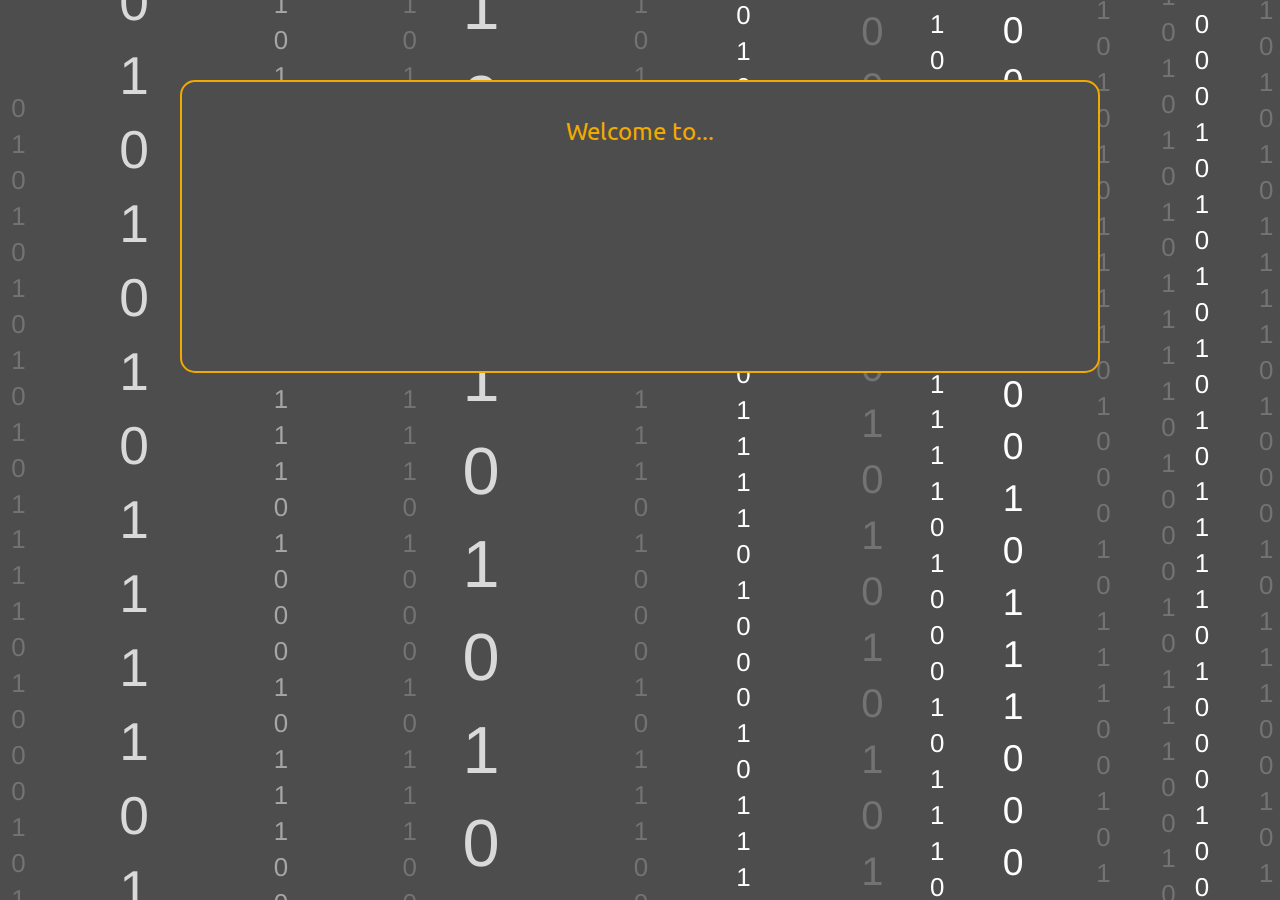
<file: index.html>
<!DOCTYPE html>
<html lang="en">
    <head>
        <meta name="viewport" content="width=device-width, initial-scale=1.0" />
        <meta charset="UTF-8" />
        <meta name="title" property="og:title" content="The Blockchain Quiz" />
        <meta property="og:type" content="Interactive Quiz" />
        <meta name="image" property="og:image"
              content="https://live.staticflickr.com/65535/51585344608_4d0e3e62c0_b.jpg" />
        <meta name="description" property="og:description" content="A quiz that allows users to learn about blockchain technology in an engaging way (HTML, CSS, JavaScript)" />
        <meta name="author" content="Terry Downie" />
        <link rel="stylesheet" href="https://stackpath.bootstrapcdn.com/bootstrap/4.1.3/css/bootstrap.min.css" integrity="sha384-MCw98/SFnGE8fJT3GXwEOngsV7Zt27NXFoaoApmYm81iuXoPkFOJwJ8ERdknLPMO" crossorigin="anonymous">
        <link rel="stylesheet" href="assets/css/style.css" type="text/css" />
        <title>The Blockchain Quiz</title>
    </head>
    <body>
<!--======================================    START OF PAGE    ======================================-->
<!--======================================       Testing       ======================================-->
        <!-- TEST FUNCTION <div class="grey-box"><p id="test"></p></div> -->
<!--======================================     Welcome Box     ======================================-->
        <div id="welcome-box" class="grey-box">
            <p id="welcome" class="center-text orange-text"></p>
            <div id="title"><h1 id="main-title">The Blockchain Quiz</h1></div>
            <div class="small-divider"></div>
            <p id="greeting" class="center-text orange-text"></p>
            <div class="small-divider"></div>
            <p id="invite" class="center-text orange-text"></p>
        </div>
        <div id="larger-screens" class="large-divider"></div>
<!--======================================    Begin Buttons    ======================================-->
        <div class="button-box">
            <a id="begin-button" class="grey-button white-text" href="#"></a>
        </div>
        <div class="button-box">
            <a id="winners-area" href="winner.html" class="grey-button white-text"></a>
        </div>
<!--======================================     END OF PAGE     ======================================-->
<!--======================================    'Begin' Modal    ======================================-->
        <div id="modal" class="modal">
            <div class="modal-content">
                <span class="close-modal" aria-label="close">&times;</span>
                <h2 class="orange-text underline">The Rules</h2>
                <p class="grey-text">
                <span role="img" aria-label="exclamation-mark-emoji">&#x2757;</span> There are 11 questions that get progressively more difficult<br><br>
                <span role="img" aria-label="clock-emoji">&#128337;</span> You have 60 seconds to answer each question<br><br>
                <span role="img" aria-label="tick-emoji">&#9989;</span> You must answer each question correctly to proceed<br><br>
                <span role="img" aria-label="upwards-graph-emoji">&#128200;</span> The faster you answer the question, the better your score<br><br>
                <span role="img" aria-label="cross-emoji">&#10060;</span> If you fail a single question, you lose<br><br>
                <span role="img" aria-label="medal-emoji">&#129351;</span> You will be assigned a rank based on your performance<br><br>
                <span role="img" aria-label="trophy-emoji">&#127942;</span> There is a unique prize for winners (if you make it to the end)<br><br>
                <span role="img" aria-label="thumbs-up-emoji">&#128077;</span> Good luck!<br>
                </p>
                <p id="best-score" class="grey-text underline center-text">
                </p>
                <p id="choose-quiz" class="center-text"><b>Ready? Choose your format:</b></p>
                <a id="begin-quiz" href="quiz.html" class="grey-button white-text">INTERACTIVE</a>
                <a id="begin-accessible" href="quiz-touchscreen.html" class="grey-button white-text">ACCESSIBLE</a>
            </div>
        </div>
<!--======================================     END OF HTML     ======================================-->
    <script src="index.js"></script>
    </body>
    <footer>
    </footer>
</html>
</file>
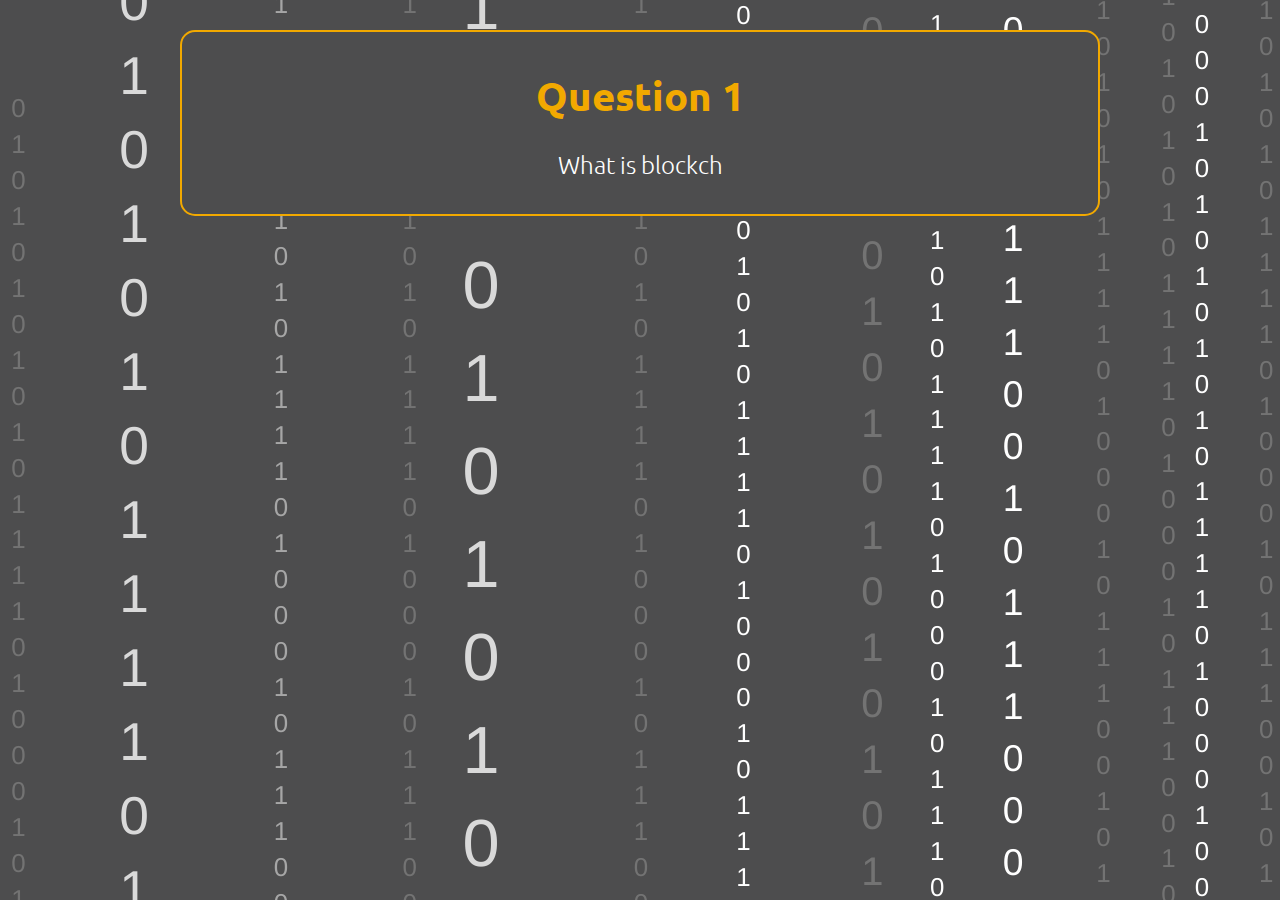
<file: quiz-touchscreen.html>
<!DOCTYPE html>
<html lang="en">
    <head>
        <meta name="viewport" content="width=device-width, initial-scale=1.0" />
        <meta charset="UTF-8" />
        <link rel="stylesheet" href="https://stackpath.bootstrapcdn.com/bootstrap/4.1.3/css/bootstrap.min.css" integrity="sha384-MCw98/SFnGE8fJT3GXwEOngsV7Zt27NXFoaoApmYm81iuXoPkFOJwJ8ERdknLPMO" crossorigin="anonymous">
        <link rel="stylesheet" href="assets/css/style.css" type="text/css" />
        <title>The Blockchain Quiz: Mobile</title>
    </head>
    <body>
<!--======================================    START OF PAGE    ======================================-->
<!--======================================       Testing       ======================================-->
        <!-- TEST FUNCTION <div class="grey-box"><p id="test"></p></div> -->
<!--======================================     Question box    ======================================-->
        <div class="grey-box">
            <h1 id="question-number" class="question-number"></h1>
            <p id="question" class="question small-text"></p>
        </div>
        <div id="timer-box">
            <p id="timer" class="orange-text timer" aria-label="countdown-timer">1:00</p>
        </div>
<!--======================================    Question 1: Multi-Choice  ==============================-->
        <form id="answer-one">
            <div id="answer-box-one" class="grey-box">
                <fieldset id="question-one" class="white-text">
                    <legend class="orange-text center-text">Select one answer</legend>
                    <input id="1a" type="radio" name="q1" value="a">
                    <label for="1a">The open-source computer language that Bitcoin is written in</label><br/>
                    <input id="1b" type="radio" name="q1" value="b">
                    <label for="1b">A distributed ledger on a peer-to-peer network</label><br/>
                    <input id="1c" type="radio" name="q1" value="c">
                    <label for="1c">The technology used to sell bitcoins</label><br/>
                    <input id="1d" type="radio" name="q1" value="d">
                    <label for="1d">Post Malone’s new necklace containing blocks of milkybar chocolate</label><br/>
                </fieldset>
            </div>
            <div class="button-box">
                <button id="submit-one" class="answer-button" type="button">SUBMIT</button>
            </div>
        </form>
<!--======================================    Question 2: Multi-Choice  ===============================-->
        <form id="answer-two">
            <div id="answer-box-two" class="grey-box">
                <fieldset  id="question-two" class="white-text">
                    <legend class="orange-text center-text">Select one answer</legend>
                    <input id="2a" type="radio" name="q2" value="a">
                    <label for="2a">Transactions carried out on the blockchain</label><br/>
                    <input id="2b" type="radio" name="q2" value="b">
                    <label for="2b">The point at which the blockchain code is split into two</label><br/>
                    <input id="2c" type="radio" name="q2" value="c">
                    <label for="2c">The long list of numbers and letters that transactions are converted into to be added to the blockchain</label><br/>
                    <input id="2d" type="radio" name="q2" value="d">
                    <label for="2d">Individual computers that form the blockchain network</label><br/>
                </fieldset>
            </div>
            <div class="button-box">
                <button id="submit-two" class="answer-button" type="button">SUBMIT</button>
            </div>
        </form>
<!--======================================    Question 3: Multi-Choice  ===============================-->
        <form id="answer-three">
            <div id="answer-box-three" class="grey-box">
                <fieldset id="question-three" class="white-text">
                    <legend class="orange-text center-text">Select one answer</legend>
                    <input id="3a" type="radio" name="q3" value="a">
                    <label for="3a">It is anonymous, decentralised and free to use</label><br/>
                    <input id="3b" type="radio" name="q3" value="b">
                    <label for="3b">It is anonymous, trustless and free to use</label><br/>
                    <input id="3c" type="radio" name="q3" value="c">
                    <label for="3c">It is anonymous, trustless and decentralised</label><br/>
                    <input id="3d" type="radio" name="q3" value="d">
                    <label for="3d">It is trustless, decentralised and free to use</label><br/>
                </fieldset>
            </div>
            <div class="button-box">
                <button id="submit-three" class="answer-button" type="button">SUBMIT</button>
            </div>
        </form>
<!--======================================    Question 4: Multi-Choice  ==============================-->
        <form id="answer-four">
            <div id="answer-box-four" class="grey-box">
                <fieldset id="question-four" class="white-text">
                    <legend class="orange-text center-text">Select one answer</legend>
                    <input id="4a" type="radio" name="q4" value="a">
                    <label for="4a">Where different nodes work to add the next block to the blockchain</label><br/>
                    <input id="4b" type="radio" name="q4" value="b">
                    <label for="4b">Where different nodes send Bitcoins from senders to recipients</label><br/>
                    <input id="4c" type="radio" name="q4" value="c">
                    <label for="4c">Where different nodes store blocks on their computers to keep them safe</label><br/>
                    <input id="4d" type="radio" name="q4" value="d">
                    <label for="4d">Where different nodes fend off cyber-attacks on the blockchain</label><br/>
                </fieldset>
            </div>
            <div class="button-box">
                <button id="submit-four" class="answer-button" type="button">SUBMIT</button>
            </div>
        </form>
<!--======================================    Question 5: Input   ====================================-->
        <form id="answer-five">
            <div id="answer-box-five" class="grey-box">
                <fieldset id="question-five" class="white-text">
                    <legend class="orange-text center-text">Please type the answer</legend>
                    <p class="answer-text">Miners validate the transactions and package them into blocks. How often are these blocks added to the blockchain?</p>
                    <input id="5" type="number" name="q5">
                    <label for="5">minutes</label><br/>
                </fieldset>
            </div>
            <div class="button-box">
                <button id="submit-five" class="answer-button" type="button">SUBMIT</button>
            </div>
        </form>
<!--======================================    Question 6: Multi-Choice  ===============================-->
        <form id="answer-six">
            <div id="answer-box-six" class="grey-box">
                <fieldset id="question-six" class="white-text">
                    <legend class="orange-text center-text">Select one answer</legend>
                    <input id="6a" type="radio" name="q6" value="a">
                    <label for="6a">They get the transaction fees for the transactions they validate</label><br/>
                    <input id="6b" type="radio" name="q6" value="b">
                    <label for="6b">They get the transaction fees for the transactions they validate as well as 1 BTC per transaction</label><br/>
                    <input id="6c" type="radio" name="q6" value="c">
                    <label for="6c">They get the transaction fees for the transactions they validate as well as a certain number of BTC that reduces over time</label><br/>
                    <input id="6d" type="radio" name="q6" value="d">
                    <label for="6d">They get the transaction fees for the transactions they validate as well as a certain numbers of BTC that increases over time</label><br/>
                </fieldset>
            </div>
            <div class="button-box">
                <button id="submit-six" class="answer-button" type="button">SUBMIT</button>
            </div>
        </form>
<!--======================================    Question 7: Multi-Choice  ===============================-->
        <form id="answer-seven">
            <div id="answer-box-seven" class="grey-box">
                <fieldset id="question-seven" class="white-text">
                    <legend class="orange-text center-text">Select one answer</legend>
                    <input id="7a" type="radio" name="q7" value="a">
                    <label for="7a">They are a small, fixed percentage of the transaction size. The bigger the transaction, the bigger the fee</label><br/>
                    <input id="7b" type="radio" name="q7" value="b">
                    <label for="7b">They are a small, fixed amount per transaction. The size of the transaction doesn’t matter</label><br/>
                    <input id="7c" type="radio" name="q7" value="c">
                    <label for="7c">They are a variable percentage of the transaction being made depending on the size of the transaction and how busy the network is</label><br/>
                    <input id="7d" type="radio" name="q7" value="d">
                    <label for="7d">They are a variable percentage of the transaction being made, determined by the two parties who are conducting the transaction</label><br/>
                </fieldset>
            </div>
            <div class="button-box">
                <button id="submit-seven" class="answer-button" type="button">SUBMIT</button>
            </div>
        </form>
<!--======================================    Question 8: Multi-Choice  ===============================-->
        <form id="answer-eight">
            <div id="answer-box-eight" class="grey-box">
                <fieldset id="question-eight" class="white-text">
                    <legend class="orange-text center-text">Select one answer</legend>
                    <input id="8a" type="radio" name="q8" value="a">
                    <label for="8a">They are undecipherable strings of 128 letters and numbers that correspond to the block header</label><br/>
                    <input id="8b" type="radio" name="q8" value="b">
                    <label for="8b">They are undecipherable strings of 128 letters and numbers that identify the node in the network</label><br/>
                    <input id="8c" type="radio" name="q8" value="c">
                    <label for="8c">They are undecipherable strings of 64 letters and numbers that identify the node in the network</label><br/>
                    <input id="8d" type="radio" name="q8" value="d">
                    <label for="8d">They are undecipherable strings of 64 letters and numbers that correspond to the block header</label><br/>
                </fieldset>
            </div>
            <div class="button-box">
                <button id="submit-eight" class="answer-button" type="button">SUBMIT</button>
            </div>
        </form>
<!--======================================    Question 9: Multi-Choice  =============================-->
        <form id="answer-nine">
            <div id="answer-box-nine" class="grey-box">
                <fieldset id="question-nine" class="white-text">
                    <legend class="orange-text center-text">Select one answer</legend>
                    <input id="9a" type="radio" name="q9" value="a">
                    <label for="9a">The first ever string in any given blockchain</label><br/>
                    <input id="9b" type="radio" name="q9" value="b">
                    <label for="9b">An arbitrary string added to each hash in the blockchain</label><br/>
                    <input id="9c" type="radio" name="q9" value="c">
                    <label for="9c">The bridging string between each block in the blockchain</label><br/>
                    <input id="9d" type="radio" name="q9" value="d">
                    <label for="9d">The algorithm that produces the hash strings used for proof of work</label><br/>
                </fieldset>
            </div>
            <div class="button-box">
                <button id="submit-nine" class="answer-button" type="button">SUBMIT</button>
            </div>
        </form>
<!--======================================    Question 10: Input   ==================================-->
        <form id="answer-ten">
            <div id="answer-box-ten" class="grey-box">
                <fieldset id="question-ten" class="white-text">
                    <legend class="orange-text center-text">Please type the answer</legend>
                    <p class="answer-text">How many bytes are the hashes that bitcoin’s Secure Hash Algorithm 256 (SHA-256) produces?</p>
                    <input id="10" type="number" name="q10">
                    <label for="10"></label><br/>
                </fieldset>
            </div>
            <div class="button-box">
                <button id="submit-ten" class="answer-button" type="button">SUBMIT</button>
            </div>
        </form>
<!--======================================    Question 11: Multi-Choice  ===========================-->
        <form id="answer-eleven">
            <div id="answer-box-eleven" class="grey-box">
                <fieldset id="question-eleven" class="white-text">
                    <legend class="orange-text center-text">Select one answer</legend>
                    <input id="11a" type="radio" name="q11" value="a">
                    <label for="11a">A cryptographic tree used to facilitate the efficient and secure verification of the contents of large data structures</label><br/>
                    <input id="11b" type="radio" name="q11" value="b">
                    <label for="11b">A cryptographic tree used to securely store large data structures across distributed peer-to-peer networks</label><br/>
                    <input id="11c" type="radio" name="q11" value="c">
                    <label for="11c">A cryptographic tree used to validate and secure transactions that have been hashed before adding them to a blockchain</label><br/>
                    <input id="11d" type="radio" name="q11" value="d">
                    <label for="11d">A cryptographic tree used to ensure blockchain data is immutable and therefore rendering it secure from interference</label><br/>
                </fieldset>
            </div>
            <div class="button-box">
                <button id="submit-eleven" class="answer-button" type="button">SUBMIT</button>
            </div>
        </form>
<!--======================================     END OF PAGE     ======================================-->
<!--======================================    Loser Modal    ========================================-->
        <div id="loser-modal" class="modal">
            <div class="modal-content">
                <h2 id="loser-incorrect" class="orange-text underline">INCORRECT!</h2>
                <p id="loser-message" class="grey-text"></p>
                <p id="new-top-score-loser" class="grey-text"></p>
                <p id="best-score-loser" class="grey-text"></p>
                <h2 id="loser-explanation" class="orange-text underline">EXPLANATION</h2>
                <p id="explanation" class="grey-text"></p>
                <a id="explanation-link" class="grey-button white-text" target="_blank">LEARN MORE</a>
                <h2 id="loser-knowledge" class="orange-text underline">KNOWLEDGE LEVEL</h2>
                <p class="grey-text">Your blockchain knowledge level is equal to: </p>
                <p id="knowledge-level" class="grey-text center-text"></p>
                <img id="knowledge-image">
                <p id="knowledge-explained" class="grey-text"></p>
                <a href="quiz-touchscreen.html" class="grey-button white-text">TRY AGAIN</a>
            </div>
        </div>
<!--======================================    Winner Modal    ======================================-->
        <div id="winner-modal" class="modal">
            <div class="modal-content">
                <h2 id="winner-winner" class="orange-text underline">WE HAVE A WINNER!</h2>
                <p id="winner-message" class="grey-text"></p>
                <p id="new-top-score-winner" class="grey-text"></p>
                <p id="best-score-winner" class="grey-text"></p>
                <h2 id="winner-knowledge" class="orange-text underline">KNOWLEDGE LEVEL</h2>
                <p class="grey-text">Your blockchain knowledge level is equal to: </p>
                <p id="knowledge-level-winner" class="grey-text center-text"></p>
                <img id="knowledge-image-winner">
                <p id="knowledge-explained-winner" class="grey-text"></p>
                <a href="winner.html" class="grey-button white-text">RECIEVE PRIZE</a>
            </div>
        </div>
<!--======================================     END OF HTML     ======================================-->
    <script src="quiz-touchscreen.js"></script>
    </body>
    <footer>
    </footer>
</html>
</file>
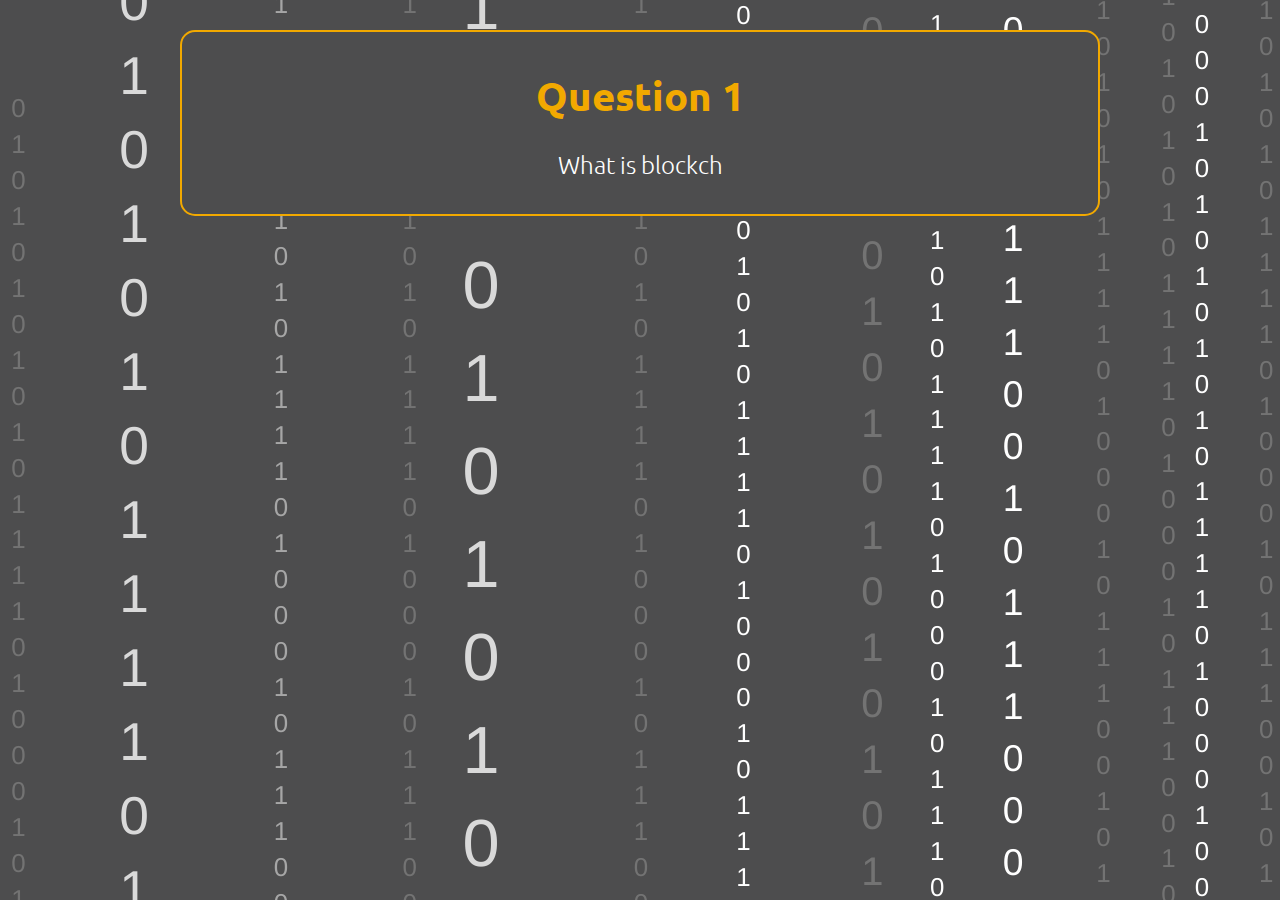
<file: quiz.html>
<!DOCTYPE html>
<html lang="en">
    <head>
        <meta name="viewport" content="width=device-width, initial-scale=1.0" />
        <meta charset="UTF-8" />
        <link rel="stylesheet" href="https://stackpath.bootstrapcdn.com/bootstrap/4.1.3/css/bootstrap.min.css" integrity="sha384-MCw98/SFnGE8fJT3GXwEOngsV7Zt27NXFoaoApmYm81iuXoPkFOJwJ8ERdknLPMO" crossorigin="anonymous">
        <link rel="stylesheet" href="assets/css/style.css" type="text/css" />
        <title>The Blockchain Quiz: Desktop</title>
    </head>
    <body>
<!--======================================    START OF PAGE    ======================================-->
<!--======================================       Testing       ======================================-->
        <!-- TEST FUNCTION <div class="grey-box"><p id="test"></p></div> -->
<!--======================================     Question box    ======================================-->
        <div class="grey-box">
            <h1 id="question-number" class="question-number"></h1>
            <p id="question" class="question small-text"></p>
        </div>
        <div id="timer-box">
            <p id="timer" class="orange-text timer" aria-label="countdown-timer">1:00</p>
        </div>
<!--======================================    Question 1: Multi-Choice  ==============================-->
        <form id="answer-one">
            <div id="answer-box-one" class="grey-box">
                <fieldset id="question-one" class="white-text">
                    <legend class="orange-text center-text">Select one answer</legend>
                    <input id="1a" type="radio" name="q1" value="a">
                    <label for="1a">The open-source computer language that Bitcoin is written in</label><br/>
                    <input id="1b" type="radio" name="q1" value="b">
                    <label for="1b">A distributed ledger on a peer-to-peer network</label><br/>
                    <input id="1c" type="radio" name="q1" value="c">
                    <label for="1c">The technology used to sell bitcoins</label><br/>
                    <input id="1d" type="radio" name="q1" value="d">
                    <label for="1d">Post Malone’s new necklace containing blocks of milkybar chocolate</label><br/>
                </fieldset>
            </div>
            <div class="button-box">
                <button id="submit-one" class="answer-button" type="button">SUBMIT</button>
            </div>
        </form>
<!--======================================    Question 2: Multi-Choice  ===============================-->
        <form id="answer-two">
            <div id="answer-box-two" class="grey-box">
                <fieldset  id="question-two" class="white-text">
                    <legend class="orange-text center-text">Select one answer</legend>
                    <input id="2a" type="radio" name="q2" value="a">
                    <label for="2a">Transactions carried out on the blockchain</label><br/>
                    <input id="2b" type="radio" name="q2" value="b">
                    <label for="2b">The point at which the blockchain code is split into two</label><br/>
                    <input id="2c" type="radio" name="q2" value="c">
                    <label for="2c">The long list of numbers and letters that transactions are converted into to be added to the blockchain</label><br/>
                    <input id="2d" type="radio" name="q2" value="d">
                    <label for="2d">Individual computers that form the blockchain network</label><br/>
                </fieldset>
            </div>
            <div class="button-box">
                <button id="submit-two" class="answer-button" type="button">SUBMIT</button>
            </div>
        </form>
<!--======================================    Question 3: Drag & Drop  ===============================-->
        <form id="answer-three">
            <div id="answer-box-three" class="grey-box">
                <fieldset id="question-three" class="white-text">
                    <legend class="orange-text center-text">Drag and drop the correct answers<br>(Note: first answers are taken)</legend>
                    <p class="white-text words">It is </p>
                    <span id="question-three-box-one" class="word-box-q3" ondrop="drop(event)" ondragover="allowDrop(event)"></span>
                    <p class="white-text words">,</p>
                    <span id="question-three-box-two" class="word-box-q3" ondrop="drop(event)" ondragover="allowDrop(event)"></span>
                    <p class="white-text words"> and </p>
                    <span id="question-three-box-three" class="word-box-q3" ondrop="drop(event)" ondragover="allowDrop(event)"></span>
                    <p class="white-text words">.</p>
                    <p id="free-to-use" class="word-q3" draggable="true" ondragstart="drag(event)">free to use</p>
                    <p id="anonymous" class="word-q3" draggable="true" ondragstart="drag(event)">anonymous</p>
                    <p id="trustless" class="word-q3" draggable="true" ondragstart="drag(event)">trustless</p>
                    <p id="decentralised" class="word-q3" draggable="true" ondragstart="drag(event)">decentralised</p>
                </fieldset>
            </div>
            <div class="button-box">
                <button id="submit-three" class="answer-button" type="button">SUBMIT</button>
            </div>
        </form>
<!--======================================    Question 4: Multi-Choice  ==============================-->
        <form id="answer-four">
            <div id="answer-box-four" class="grey-box">
                <fieldset id="question-four" class="white-text">
                    <legend class="orange-text center-text">Select one answer</legend>
                    <input id="4a" type="radio" name="q4" value="a">
                    <label for="4a">Where different nodes work to add the next block to the blockchain</label><br/>
                    <input id="4b" type="radio" name="q4" value="b">
                    <label for="4b">Where different nodes send Bitcoins from senders to recipients</label><br/>
                    <input id="4c" type="radio" name="q4" value="c">
                    <label for="4c">Where different nodes store blocks on their computers to keep them safe</label><br/>
                    <input id="4d" type="radio" name="q4" value="d">
                    <label for="4d">Where different nodes fend off cyber-attacks on the blockchain</label><br/>
                </fieldset>
            </div>
            <div class="button-box">
                <button id="submit-four" class="answer-button" type="button">SUBMIT</button>
            </div>
        </form>
<!--======================================    Question 5: Input   ====================================-->
        <form id="answer-five">
            <div id="answer-box-five" class="grey-box">
                <fieldset id="question-five" class="white-text">
                    <legend class="orange-text center-text">Please type the answer</legend>
                    <p class="answer-text">Miners validate the transactions and package them into blocks. How often are these blocks added to the blockchain?</p>
                    <input id="5" type="number" name="q5">
                    <label for="5">minutes</label><br/>
                </fieldset>
            </div>
            <div class="button-box">
                <button id="submit-five" class="answer-button" type="button">SUBMIT</button>
            </div>
        </form>
<!--======================================    Question 6: Multi-Choice  ===============================-->
        <form id="answer-six">
            <div id="answer-box-six" class="grey-box">
                <fieldset id="question-six" class="white-text">
                    <legend class="orange-text center-text">Select one answer</legend>
                    <input id="6a" type="radio" name="q6" value="a">
                    <label for="6a">They get the transaction fees for the transactions they validate</label><br/>
                    <input id="6b" type="radio" name="q6" value="b">
                    <label for="6b">They get the transaction fees for the transactions they validate as well as 1 BTC per transaction</label><br/>
                    <input id="6c" type="radio" name="q6" value="c">
                    <label for="6c">They get the transaction fees for the transactions they validate as well as a certain number of BTC that reduces over time</label><br/>
                    <input id="6d" type="radio" name="q6" value="d">
                    <label for="6d">They get the transaction fees for the transactions they validate as well as a certain numbers of BTC that increases over time</label><br/>
                </fieldset>
            </div>
            <div class="button-box">
                <button id="submit-six" class="answer-button" type="button">SUBMIT</button>
            </div>
        </form>
<!--======================================    Question 7: Multi-Choice  ===============================-->
        <form id="answer-seven">
            <div id="answer-box-seven" class="grey-box">
                <fieldset id="question-seven" class="white-text">
                    <legend class="orange-text center-text">Select one answer</legend>
                    <input id="7a" type="radio" name="q7" value="a">
                    <label for="7a">They are a small, fixed percentage of the transaction size. The bigger the transaction, the bigger the fee</label><br/>
                    <input id="7b" type="radio" name="q7" value="b">
                    <label for="7b">They are a small, fixed amount per transaction. The size of the transaction doesn’t matter</label><br/>
                    <input id="7c" type="radio" name="q7" value="c">
                    <label for="7c">They are a variable percentage of the transaction being made depending on the size of the transaction and how busy the network is</label><br/>
                    <input id="7d" type="radio" name="q7" value="d">
                    <label for="7d">They are a variable percentage of the transaction being made, determined by the two parties who are conducting the transaction</label><br/>
                </fieldset>
            </div>
            <div class="button-box">
                <button id="submit-seven" class="answer-button" type="button">SUBMIT</button>
            </div>
        </form>
<!--======================================    Question 8: Multi-Choice  ===============================-->
        <form id="answer-eight">
            <div id="answer-box-eight" class="grey-box">
                <fieldset id="question-eight" class="white-text">
                    <legend class="orange-text center-text">Drag and drop the correct answers<br>(Note: first answers are taken)</legend>
                    <p class="white-text words">An </p>
                    <span id="question-eight-box-one" class="word-box-q8a" ondrop="drop(event)" ondragover="allowDrop(event)"></span>
                    <p class="white-text words">string of </p>
                    <span id="question-eight-box-two" class="word-box-q8b" ondrop="drop(event)" ondragover="allowDrop(event)"></span>
                    <p class="white-text words">letters and numbers that correspond to </p>
                    <span id="question-eight-box-three" class="word-box-q8c" ondrop="drop(event)" ondragover="allowDrop(event)"></span>
                    <p class="white-text words">.</p>
                    <p id="decipherable" class="word" draggable="true" ondragstart="drag(event)">decipherable</p>
                    <p id="undecipherable" class="word" draggable="true" ondragstart="drag(event)">undecipherable</p>
                    <p id="32" class="word" draggable="true" ondragstart="drag(event)">32</p>
                    <p id="64" class="word" draggable="true" ondragstart="drag(event)">64</p>
                    <p id="128" class="word" draggable="true" ondragstart="drag(event)">128</p>
                    <p id="block-header" class="word" draggable="true" ondragstart="drag(event)">the specific block header</p>
                    <p id="transaction-addresses" class="word" draggable="true" ondragstart="drag(event)">the transaction addresses</p>
                    <p id="block-time" class="word" draggable="true" ondragstart="drag(event)">the time blocks are added</p>
                </fieldset>
            </div>
            <div class="button-box">
                <button id="submit-eight" class="answer-button" type="button">SUBMIT</button>
            </div>
        </form>
<!--======================================    Question 9: Multi-Choice  =============================-->
        <form id="answer-nine">
            <div id="answer-box-nine" class="grey-box">
                <fieldset id="question-nine" class="white-text">
                    <legend class="orange-text center-text">Select one answer</legend>
                    <input id="9a" type="radio" name="q9" value="a">
                    <label for="9a">The first ever string in any given blockchain</label><br/>
                    <input id="9b" type="radio" name="q9" value="b">
                    <label for="9b">An arbitrary string added to each hash in the blockchain</label><br/>
                    <input id="9c" type="radio" name="q9" value="c">
                    <label for="9c">The bridging string between each block in the blockchain</label><br/>
                    <input id="9d" type="radio" name="q9" value="d">
                    <label for="9d">The algorithm that produces the hash strings used for proof of work</label><br/>
                </fieldset>
            </div>
            <div class="button-box">
                <button id="submit-nine" class="answer-button" type="button">SUBMIT</button>
            </div>
        </form>
<!--======================================    Question 10: Input   ==================================-->
        <form id="answer-ten">
            <div id="answer-box-ten" class="grey-box">
                <fieldset id="question-ten" class="white-text">
                    <legend class="orange-text center-text">Please type the answer</legend>
                    <p class="answer-text">How many bytes are the hashes that bitcoin’s Secure Hash Algorithm 256 (SHA-256) produces?</p>
                    <input id="10" type="number" name="q10">
                    <label for="10"></label><br/>
                </fieldset>
            </div>
            <div class="button-box">
                <button id="submit-ten" class="answer-button" type="button">SUBMIT</button>
            </div>
        </form>
<!--======================================    Question 11: Multi-Choice  ===========================-->
        <form id="answer-eleven">
            <div id="answer-box-eleven" class="grey-box">
                <fieldset id="question-eleven" class="white-text">
                    <legend class="orange-text center-text">Select one answer</legend>
                    <input id="11a" type="radio" name="q11" value="a">
                    <label for="11a">A cryptographic tree used to facilitate the efficient and secure verification of the contents of large data structures</label><br/>
                    <input id="11b" type="radio" name="q11" value="b">
                    <label for="11b">A cryptographic tree used to securely store large data structures across distributed peer-to-peer networks</label><br/>
                    <input id="11c" type="radio" name="q11" value="c">
                    <label for="11c">A cryptographic tree used to validate and secure transactions that have been hashed before adding them to a blockchain</label><br/>
                    <input id="11d" type="radio" name="q11" value="d">
                    <label for="11d">A cryptographic tree used to ensure blockchain data is immutable and therefore rendering it secure from interference</label><br/>
                </fieldset>
            </div>
            <div class="button-box">
                <button id="submit-eleven" class="answer-button" type="button">SUBMIT</button>
            </div>
        </form>
<!--======================================     END OF PAGE     ======================================-->
<!--======================================    Loser Modal    ========================================-->
        <div id="loser-modal" class="modal">
            <div class="modal-content">
                <h2 id="loser-incorrect" class="orange-text underline">INCORRECT!</h2>
                <p id="loser-message" class="grey-text"></p>
                <p id="new-top-score-loser" class="grey-text"></p>
                <p id="best-score-loser" class="grey-text"></p>
                <h2 id="loser-explanation" class="orange-text underline">EXPLANATION</h2>
                <p id="explanation" class="grey-text"></p>
                <a id="explanation-link" class="grey-button white-text" target="_blank">LEARN MORE</a>
                <h2 id="loser-knowledge" class="orange-text underline">KNOWLEDGE LEVEL</h2>
                <p class="grey-text">Your blockchain knowledge level is equal to: </p>
                <p id="knowledge-level" class="grey-text center-text"></p>
                <img id="knowledge-image">
                <p id="knowledge-explained" class="grey-text"></p>
                <a id="try-again" href="quiz.html" class="grey-button white-text">TRY AGAIN</a>
            </div>
        </div>
<!--======================================    Winner Modal    ======================================-->
        <div id="winner-modal" class="modal">
            <div class="modal-content">
                <h2 id="winner-winner" class="orange-text underline">WE HAVE A WINNER!</h2>
                <p id="winner-message" class="grey-text"></p>
                <p id="new-top-score-winner" class="grey-text"></p>
                <p id="best-score-winner" class="grey-text"></p>
                <h2 id="winner-knowledge" class="orange-text underline">KNOWLEDGE LEVEL</h2>
                <p class="grey-text">Your blockchain knowledge level is equal to: </p>
                <p id="knowledge-level-winner" class="grey-text center-text"></p>
                <img id="knowledge-image-winner">
                <p id="knowledge-explained-winner" class="grey-text"></p>
                <a id="recieve-prize" href="winner.html" class="grey-button white-text">RECIEVE PRIZE</a>
            </div>
        </div>
<!--======================================     END OF HTML     ======================================-->
    <script src="quiz.js"></script>
    </body>
    <footer>
    </footer>
</html>
</file>
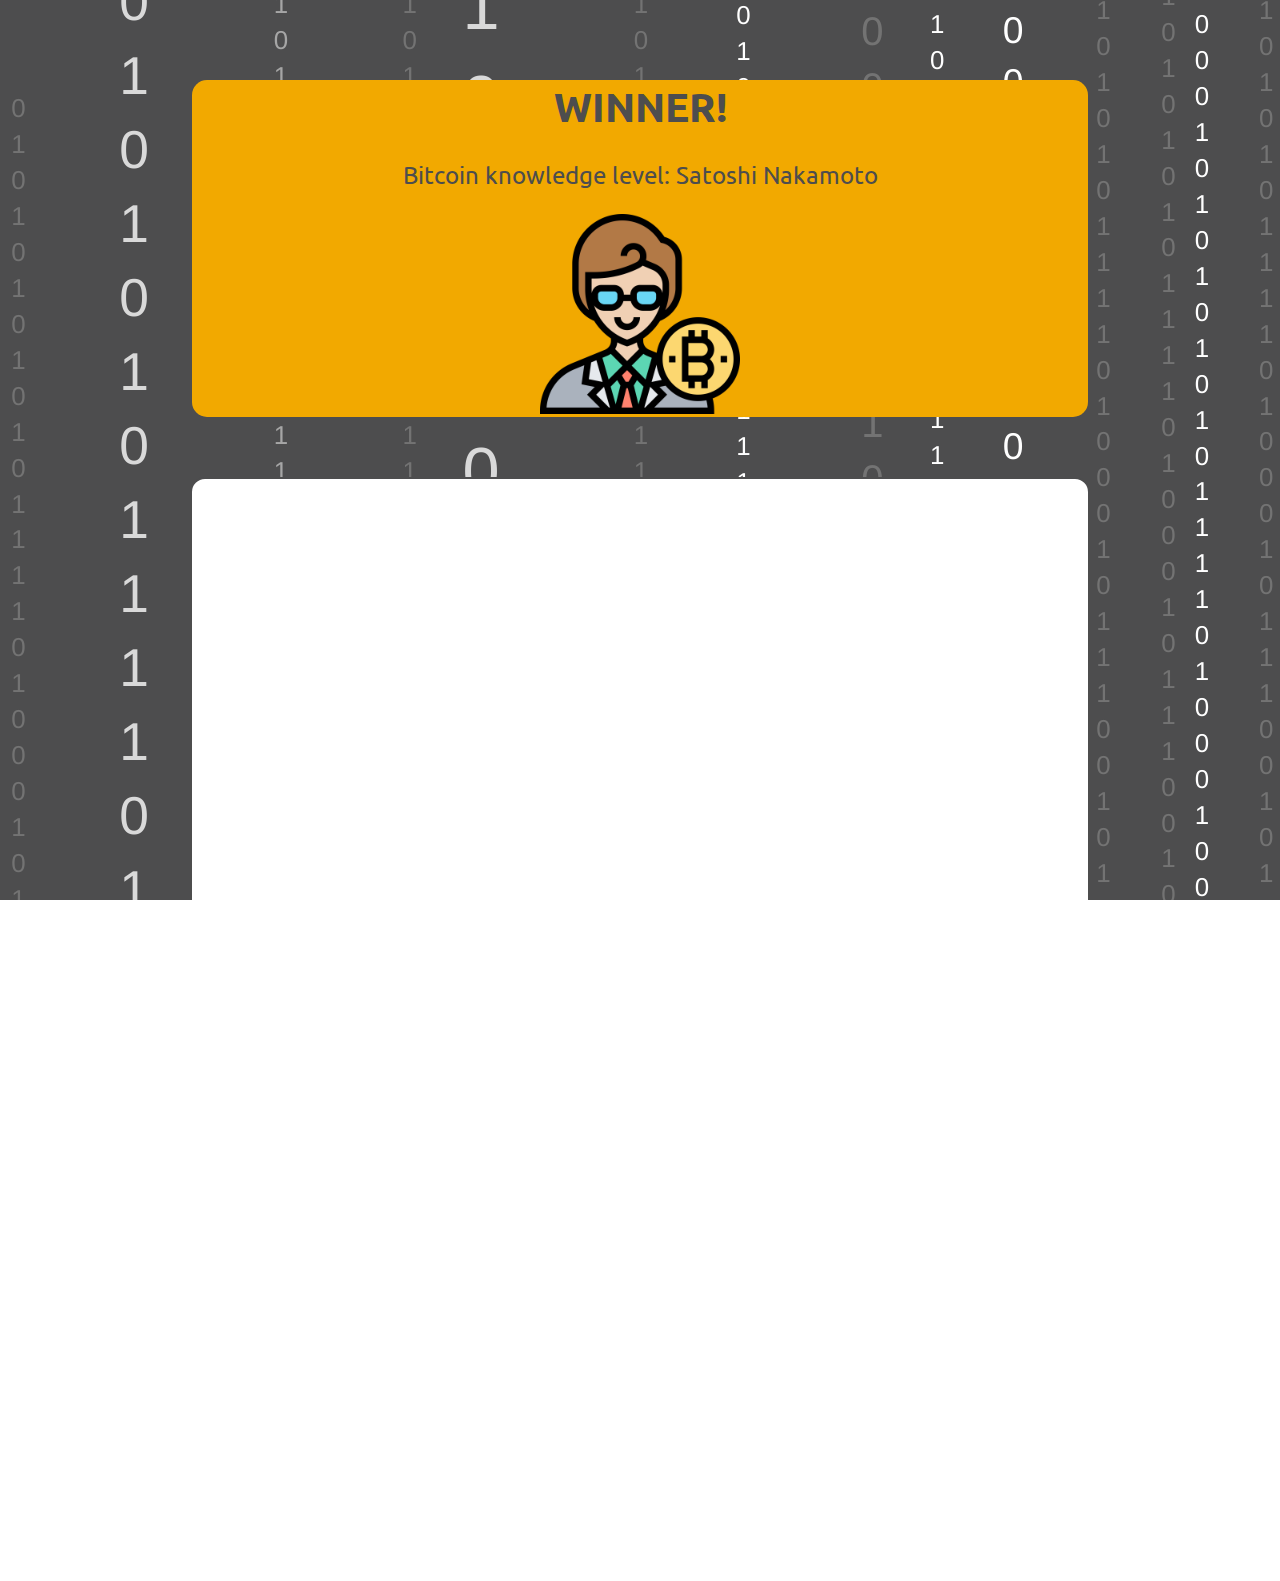
<file: winner.html>
<!DOCTYPE html>
<html lang="en">
    <head>
        <meta name="viewport" content="width=device-width, initial-scale=1.0" />
        <meta charset="UTF-8" />
        <link rel="stylesheet" href="https://stackpath.bootstrapcdn.com/bootstrap/4.1.3/css/bootstrap.min.css" integrity="sha384-MCw98/SFnGE8fJT3GXwEOngsV7Zt27NXFoaoApmYm81iuXoPkFOJwJ8ERdknLPMO" crossorigin="anonymous">
        <link rel="stylesheet" href="assets/css/style.css" type="text/css" />
        <title>The Blockchain Quiz: Winner's Area</title>
    </head>
    <body>
<!--======================================    START OF PAGE    ========================================-->
<!--======================================       Testing       ========================================-->
        <!-- TEST FUNCTION <div class="grey-box"><p id="test"></p></div> -->
<!--======================================    Winner Message   ========================================-->
        <div id="question-box" class="orange-box">
            <h1 id="winner" class="grey-text">WINNER!</h1>
            <p class="grey-text">Bitcoin knowledge level: Satoshi Nakamoto</p>
            <img class="knowledge-level" src="./assets/img/satoshi-nakamoto.png" alt="A simple graphic representation of Satoshi Nakamoto with the Bitcoin logo">
        </div>
<!--======================================        Canvas       ========================================-->
        <div class="center-text">
            <canvas id="art" class="art-canvas" aria-label="artwork"></canvas>
        </div>
<!--======================================      Information    ========================================-->
        <div id="answer-box" class="grey-box">
            <div class="white-text"><p>This art was generated using an algorithm and the latest hash from Bitcoin’s blockchain.<br>
                <br>This digital art is entirely unique, and will reset within a maximum of ten minutes – as you now know.<br>
                <br>The hash used here was:</p>
                <p id="hash" class="center-text"></p>
            </div>
            <div class="center-text">
                <a id="download" class="orange-text" download="blockArt.jpg" href="">Download Art (FREE)</a><br>
                <a id="buy" class="orange-text" href="">Buy NFT of image</a>
            </div>
            <div class="small-divider"></div>
            <h2><a id="about" class="orange-text" href="#">ABOUT</a></h2>
            <h2><a id="contact" class="orange-text" href="#">CONTACT</a></h2>
            <h2><a id="leaderboard" class="orange-text" href="#">LEADERBOARD</a></h2>
        </div>
<!--======================================     END OF PAGE     ========================================-->
<!--======================================      About Modal    ========================================-->
        <div id="about-modal" class="modal">
            <div class="modal-content">
                <span id="close-about" aria-label="close" >&times;</span>
                <h2 id="about-heading" class="orange-text underline">About The Blockchain Quiz</h2>
                <p class="grey-text">
                The Blockchain Quiz is <b>Terry Downie</b>'s first JavaScript project.<br><br>
                The purpose of this project is to teach users, in an accessible and fun way, more about blockchain technology.<br><br>
                To learn more, check out the <a class="orange-text" href="https://github.com/trdownie/the-blockchain-quiz-2/blob/master/README.md">README</a> for the site.<br><br>
                </p>
            </div>
        </div>
<!--======================================      Contact Modal     ======================================-->
        <div id="contact-modal" class="modal">
            <div class="modal-content">
                <span id="close-contact" aria-label="close" >&times;</span>
                <h2 id="contact-heading" class="orange-text underline">Contact</h2>
                <p class="grey-text">
                If you've made it this far - I'll be keen to hear from you.<br><br>
                Say hello on <a class="orange-text" href="https://twitter.com/trdownie">Twitter</a>.
                </p>
            </div>
        </div>
<!--======================================    Leaderboard Modal    ======================================-->
        <div id="leaderboard-modal" class="modal">
            <div class="modal-content">
                <span id="close-leaderboard" aria-label="close" >&times;</span>
                <h2 id="leaderboard-heading" class="orange-text underline">Leaderboard</h2>
                <p class="grey-text center-text">
                <b>1</b>: 660 - SATOSHI NAKAMOTO<br>
                <b>2</b>: 660 - SATOSHI NAKAMOTO<br>
                <b>3</b>: 660 - SATOSHI NAKAMOTO<br>
                <b>4</b>: 660 - SATOSHI NAKAMOTO<br>
                <b>5</b>: 660 - SATOSHI NAKAMOTO<br>
                <b>6</b>: 660 - SATOSHI NAKAMOTO<br>
                <b>7</b>: 660 - SATOSHI NAKAMOTO<br>
                <b>8</b>: 660 - SATOSHI NAKAMOTO<br>
                <b>9</b>: 660 - SATOSHI NAKAMOTO<br>
                <b>10</b>: 660 - SATOSHI NAKAMOTO<br>
                </p>
            </div>
        </div>
<!--======================================      END OF HTML     =========================================-->
    <script src="winner.js"></script>
    </body>
    <footer>
    </footer>
</html>
</file>
<file: assets/css/style.css>
@import url('https://fonts.googleapis.com/css2?family=Ubuntu:ital,wght@0,100;0,200;0,300;0,400;0,500;0,600;0,700;0,800;0,900;1,100;1,200;1,300;1,400;1,500;1,600;1,700;1,800;1,900&display=swap');

/***********************************  GENERAL STYLING  ************************************/

/*----------------------------------  Colours  -------------------------------------------*/

:root {
    --btc-orange: #f2a900;
    --btc-grey: #4d4d4e;
    --btc-white: #ffffff;
}

.orange {
    color: var(--btc-orange);
}

.grey {
    color: var(--btc-grey);
}

.white {
    color: var(--btc-white);
}

/*----------------------------------  Fonts  ---------------------------------------------*/

:root {
    --xss-font: 1rem;
    --xs-font: 1.25rem;
    --sm-font: 1.5rem;
    --md-font: 1.75rem;
    --lg-font: 2.5rem;
    --xl-font: 3rem;
    --xxl-font: 4rem;
}

/*----------------------------------  Elements  ------------------------------------------*/

html, body
{
    width: 100%;
    height: 100%;
    margin: 0px;
    padding: 0px;
    overflow-x: hidden;
    font-family: Ubuntu, sans-serif;
}

body {
    background: url(../img/background-index.png) fixed no-repeat;
}

h1 {
    font-size: var(--lg-font);
    font-weight: 600;
    text-align: center;
    color: var(--btc-white);
}

h2 {
    font-size: var(--md-font);
    font-weight: 400;
    text-align: center;
}

p {
    font-size: var(--sm-font);

}

img {
    max-width: 100%;
}

/*----------------------------------  Utilities  ------------------------------------------*/

.center-text {
    text-align: center;
}

.underline {
    text-decoration: underline;
}

.grey-text {
    color: var(--btc-grey);
}

.orange-text {
    color: var(--btc-orange);
}

a.orange-text:hover {
    color: var(--btc-white);
    text-decoration: none;
}

a.white-text:hover {
    color: var(--btc-orange);
    text-decoration: none;
}

.white-text {
    color: var(--btc-white)
}

.small-divider {
    height: 30px;
}

.medium-divider {
    height: 60px;
}

.large-divider {
    height: 120px;
}

/*TRYING TO FIGURE OUT GOOD WAY TO HAVE RADIO BUTTONS*/
input[type="radio"] {
    text-align: center;
}
/*----------------------------------  Sitewide  ------------------------------------------*/

.grey-box {
    width: 70%;
    margin: 30px auto;
    padding: 10px;
    text-align: left;
    border: solid 2px var(--btc-orange);
    border-radius: 15px;
    background-color: var(--btc-grey);
}

.orange-box {
    width: 70%;
    margin: 30px auto;
    text-align: center;
    border-radius: 15px;
    background-color: var(--btc-orange);
}

.grey-button {
    align-self: center;
    width: 150px;
    height: 50px;
    padding-top: 10px;
    margin-bottom: 30px;
    text-align: center;
    font-size: 20px;
    font-weight: 800;
    border-radius: 5px;
    background-color: var(--btc-grey);
}

.button-box {
    display: flex;
    justify-content: center;
}

/*----------------------------------  Specific Styling  ------------------------------------------*/

#title {
    opacity: 0;
}

#begin-quiz:hover,
#begin-accessible:hover {
    background-color: var(--btc-white);
    color: var(--btc-grey);
    border: 2px solid var(--btc-grey);
}

#begin-button {
    width: 150px;
    height: 50px;
    text-align: center;
    font-size: 20px;
    font-weight: 800;
    color: var(--btc-grey);
    border-radius: 5px;
    background-color: var(--btc-orange);
    opacity: 0;
}

#begin-button:hover {
    background-color: var(--btc-grey);
    color: var(--btc-orange);
    border: 2px solid var(--btc-orange);
}

#winners-area {
    width: 150px;
    height: 50px;
    text-align: center;
    font-size: 20px;
    font-weight: 800;
    color: var(--btc-grey);
    border-radius: 5px;
    background-color: var(--btc-white);
    opacity: 0;
}

#winners-area:hover {
    background-color: var(--btc-grey);
    color: var(--btc-white);
    border: 2px solid var(--btc-white);

}

#timer-box {
    width: 160px;
    height: 80px;
    margin: auto;
    text-align: center;
    border: 2px solid var(--btc-orange);
    border-radius: 15px;
    background-color: var(--btc-orange);
    opacity: 0;
}

.timer {
    color: var(--btc-grey);
    font-size: var(--xl-font);
    font-weight: 200;
}

.knowledge-level {
    width: 200px;
    height: 200px;
}

/* The Modal (background) */
/* Modal code adapted from https://www.w3schools.com/howto/howto_css_modals.asp */
.modal {
    display: none;
    position: fixed;
    z-index: 1;
    width: 100%;
    height: 100%;
    overflow: auto;
    background-color: rgba(0,0,0,0.8);
}

.modal-content {
    margin-top: 20%;
    background-color: var(--btc-white);
    margin: auto;
    padding: 20px;
    border: 2px solid var(--btc-orange);
    border-radius: 5px;
    width: 80%;
}

.close-modal,
#close-leaderboard,
#close-about,
#close-contact {
    color: var(--btc-grey);
    float: right;
    font-size: var(--sm-font);
}

.close-modal:hover,
.close-modal:focus,
#close-leaderboard:hover,
#close-leaderboard:focus,
#close-about:hover,
#close-about:focus,
#close-contact:hover,
#close-contact:focus {
    color: var(--btc-orange);
    text-decoration: none;
    cursor: pointer;
}

.question-number {
    color: var(--btc-orange);
}

.question {
    color: var(--btc-white);
    text-align: center;
    font-weight: 200;
}

.answer-button {
    width: 150px;
    height: 50px;
    margin-bottom: 30px;
    text-align: center;
    font-size: 20px;
    font-weight: 800;
    color: var(--btc-grey);
    border-radius: 5px;
    background-color: var(--btc-orange);
}

.answer-text {
    font-size: var(--sm-font);
}

#answer-one {
    display: block;
    opacity: 0;
}

#answer-two {
    display: none;
    opacity: 0;
}

#answer-three {
    display: none;
    opacity: 0;
}

#answer-four {
    display: none;
    opacity: 0;
}

#answer-five {
    display: none;
    opacity: 0;
}

#answer-six {
    display: none;
    opacity: 0;
}

#answer-seven {
    display: none;
    opacity: 0;
}

#answer-eight {
    display: none;
    opacity: 0;
}

#answer-nine {
    display: none;
    opacity: 0;
}

#answer-ten {
    display: none;
    opacity: 0;
}

#answer-eleven {
    display: none;
    opacity: 0;
}

#submit-one:hover, 
#submit-two:hover, 
#submit-three:hover, 
#submit-four:hover, 
#submit-five:hover, 
#submit-six:hover, 
#submit-seven:hover, 
#submit-eight:hover, 
#submit-nine:hover, 
#submit-ten:hover,
#submit-eleven:hover {
    background-color: var(--btc-grey);
    color: var(--btc-orange);
    border: 2px solid var(--btc-orange);
}

.original-word-box{
    width: 150px;
    height: 24px;
}

.word-box-q3 {
    display: inline-block;
    width: 150px;
    height: 24px;
    border-bottom: 2px solid var(--btc-orange);
    padding-bottom: 35px;
}

.word-q3 {
    width: 150px;
    height: 30px;;
}

.word-box-q8a {
    display: inline-block;
    width: 200px;
    height: 24px;
    border-bottom: 2px solid var(--btc-orange);
    padding-bottom: 35px;
}

.word-q8a {
    width: 200px;
    height: 30px;;
}

.word-box-q8b {
    display: inline-block;
    width: 40px;
    height: 24px;
    border-bottom: 2px solid var(--btc-orange);
    padding-bottom: 35px;
}

.word-q8b {
    width: 40px;
    height: 30px;;
}

.word-box-q8c {
    display: inline-block;
    width: 300px;
    height: 24px;
    border-bottom: 2px solid var(--btc-orange);
    padding-bottom: 35px;
}

.word-q8c {
    width: 300px;
    height: 30px;;
}

.words {
    display: inline;
}

.art-canvas {
    width: 70%;
    margin: 30px auto;
    text-align: center;
    border-radius: 15px;
    border: solid 2px var(--btc-grey);
    background-color: var(--btc-white);
}

#download,
#buy {
    font-size: var(--xs-font);
}

#explanation-link:hover,
#try-again:hover,
#recieve-prize:hover {
    background-color: var(--btc-white);
    color: var(--btc-grey);
    border: 2px solid var(--btc-grey);
}



/***********************************  RESPONSIVE ELEMENTS  ******************************/

/*----------------------------------- (Smaller Screens) <800px  ---------------------------------*/

/*  Adjusts text elements on super-small screens (under 330px)  */
@media screen and (max-width: 330px){
    #main-title,
    #question-number,
    #winner {
        font-size: var(--sm-font);
    }

    #loser-incorrect,
    #loser-explanation,
    #loser-knowledge,
    #knowledge-level,
    #winner-winner,
    #winner-knowledge,
    #about,
    #contact,
    #leaderboard,
    #about-heading,
    #contact-heading,
    #leaderboard-heading {
        font-size: var(--xs-font);
    }

    #hash {
        font-size: var(--xxs-font);
    }
}

@media screen and (max-width: 400px){
    #larger-screens {
        display: none;
    }
}

/*----------------------------------- (Medium & Large Screens) >800px  ---------------------------*/

/*  Adjusts text elements on medium and large screens (over 800px)  */
@media screen and (min-width: 800px) {
    #question-one,
    #question-two,
    #question-three,
    #question-four,
    #question-five,
    #question-six,
    #question-seven,
    #question-eight,
    #question-nine,
    #question-ten,
    #question-eleven {
        font-size: var(--xs-font);
    }
}

@media screen and (min-width: 800px) {
    #welcome-box,
    #question-box,
    #winner-box {
        margin-top: 80px;
    }
}

@media screen and (min-width: 1200px) {
    #question-one,
    #question-two,
    #question-three,
    #question-four,
    #question-five,
    #question-six,
    #question-seven,
    #question-eight,
    #question-nine,
    #question-ten,
    #question-eleven {
        font-size: var(--sm-font);
    }
}
</file>
